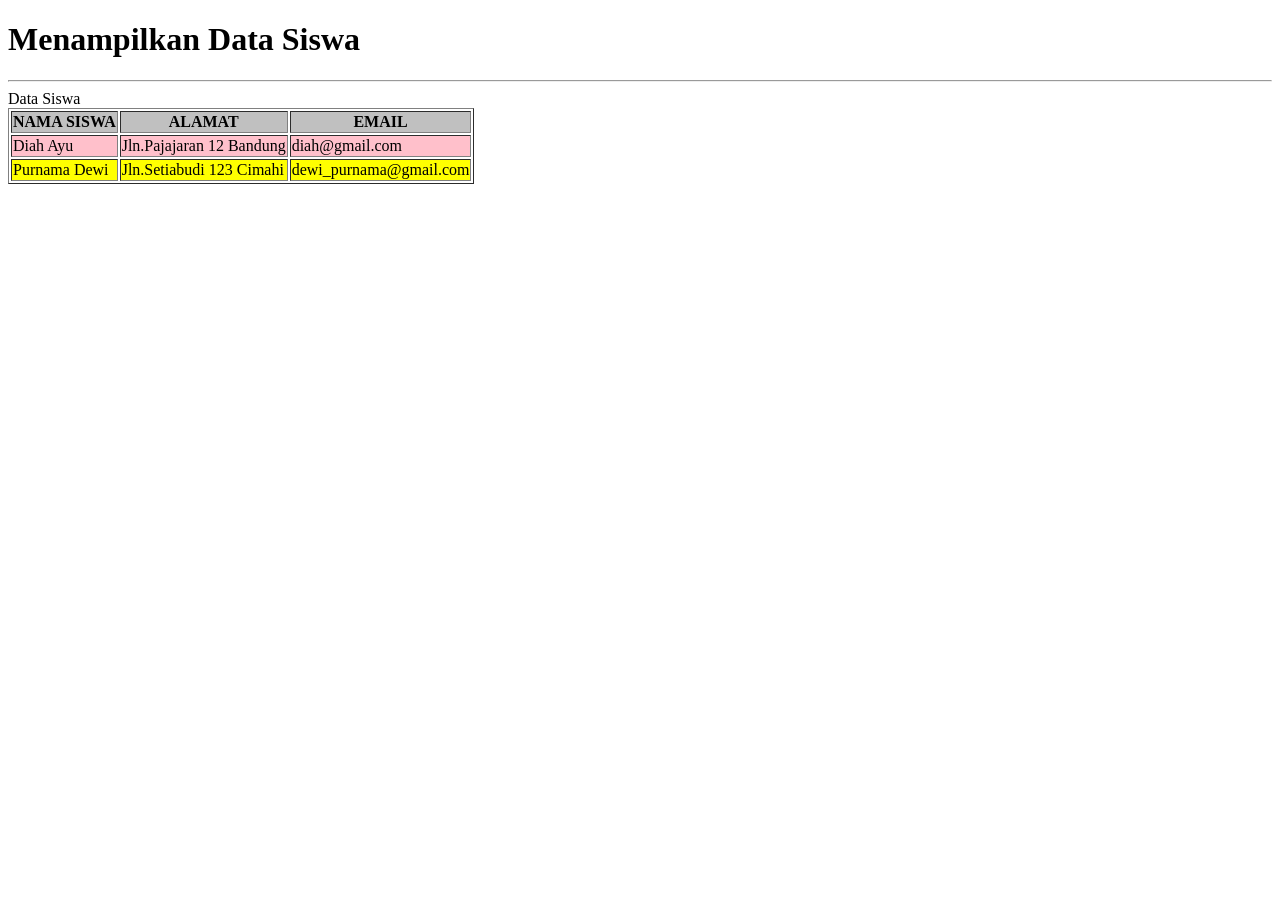
<file: tabel color.html>
<!DOCTYPE html>
<html>
<head>
<title>Penggunaan Color pada Tabel</title>
</head>
<body>
<h1>Menampilkan Data Siswa</h1>
<hr>
<caption> Data Siswa</caption>
<table border="1" >
<tr bgcolor=silver>
<th>NAMA SISWA</th>
<th>ALAMAT</th>
<th>EMAIL</th>
</tr>
<tr bgcolor=pink>
<td>Diah Ayu</td>
<td>Jln.Pajajaran 12 Bandung</td>
<td>diah@gmail.com</td>
</tr>
<tr bgcolor=yellow>
<td>Purnama Dewi</td>
<td>Jln.Setiabudi 123 Cimahi</td>
<td>dewi_purnama@gmail.com</td>
</tr>
</table>
</body>
</html>
</file>
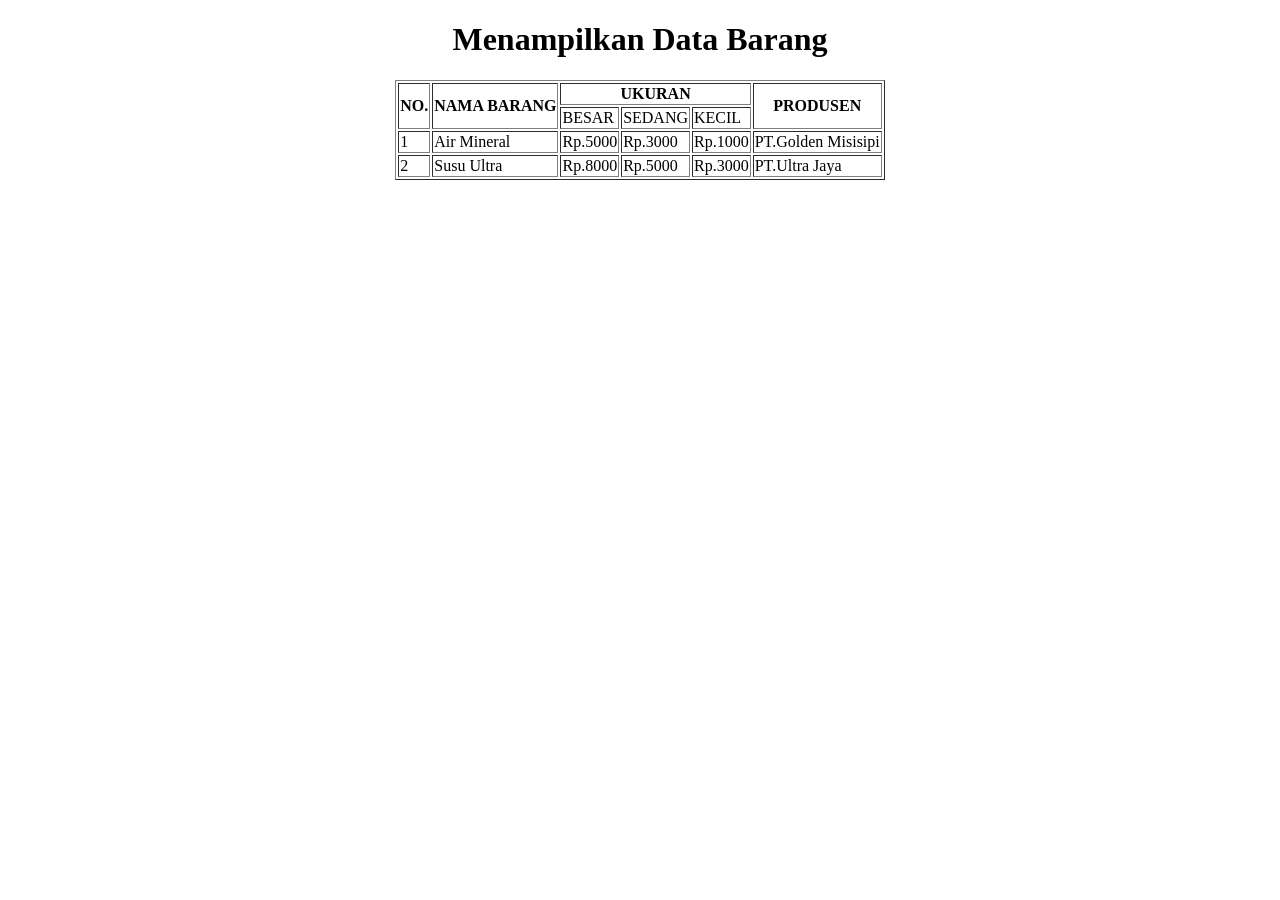
<file: tabel gabung.html>
<!DOCTYPE html>
<html>
<head>
<title>Penggunaan Tag colspan dan rowspan pada Tabel</title>
</head>
<body>
<center>
<h1>Menampilkan Data Barang</h1>
<table border="1">
<tr>
<th rowspan=2>NO.</th>
<th rowspan=2>NAMA BARANG </th>
<th colspan=3><center>UKURAN</th>
<th rowspan=2><center>PRODUSEN</th>
</tr>
<tr>
<td>BESAR</td>
<td>SEDANG</td>
<td>KECIL</td>
</tr>
<tr>
<td>1</td>
<td>Air Mineral</td>
<td>Rp.5000</td>
<td>Rp.3000</td>
<td>Rp.1000</td>
<td>PT.Golden Misisipi</td>
</tr>
<tr>
<td>2</td>
<td>Susu Ultra</td>
<td>Rp.8000</td>
<td>Rp.5000</td>
<td>Rp.3000</td>
<td>PT.Ultra Jaya</td>
</tr>
</table>
</body>
</html>
</file>
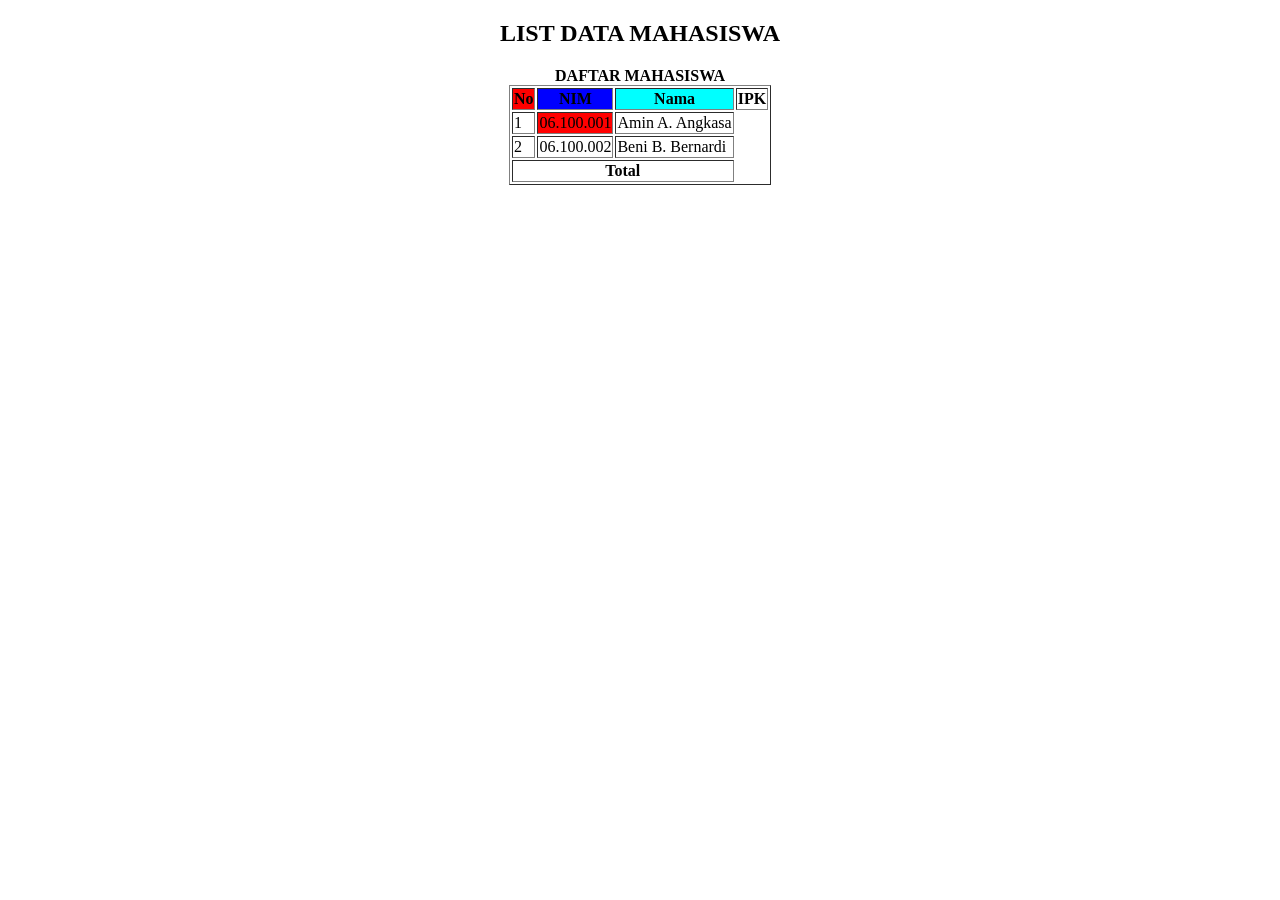
<file: tabel mahasiswa.html>
<!DOCTYPE HTML>
<html>
<head>
<title> Belajar Membuat Tabel </title>
</head>
<body>
<center>
<table border="1">
<caption align="top"> <b> DAFTAR MAHASISWA </b> </caption>
<!--<caption> <b> DAFTAR MAHASISWA </b> </caption>-->
<h2>LIST DATA MAHASISWA </h2>
<!--<tr bgcolor ="yellow">-->
<tr>
<th bgcolor="red">No</th>
<th bgcolor="blue">NIM</th>
<th bgcolor="cyan">Nama</th>
<th>IPK</th>
</tr>
<tr><td>1</td>
<td bgcolor="red">06.100.001</td>
<td>Amin A. Angkasa</td></tr>
<tr><td>2</td>
<td>06.100.002</td>
<td>Beni B. Bernardi</td>
</tr>
<th colspan="3">Total</th>
</table>
</body>
</html>
</file>
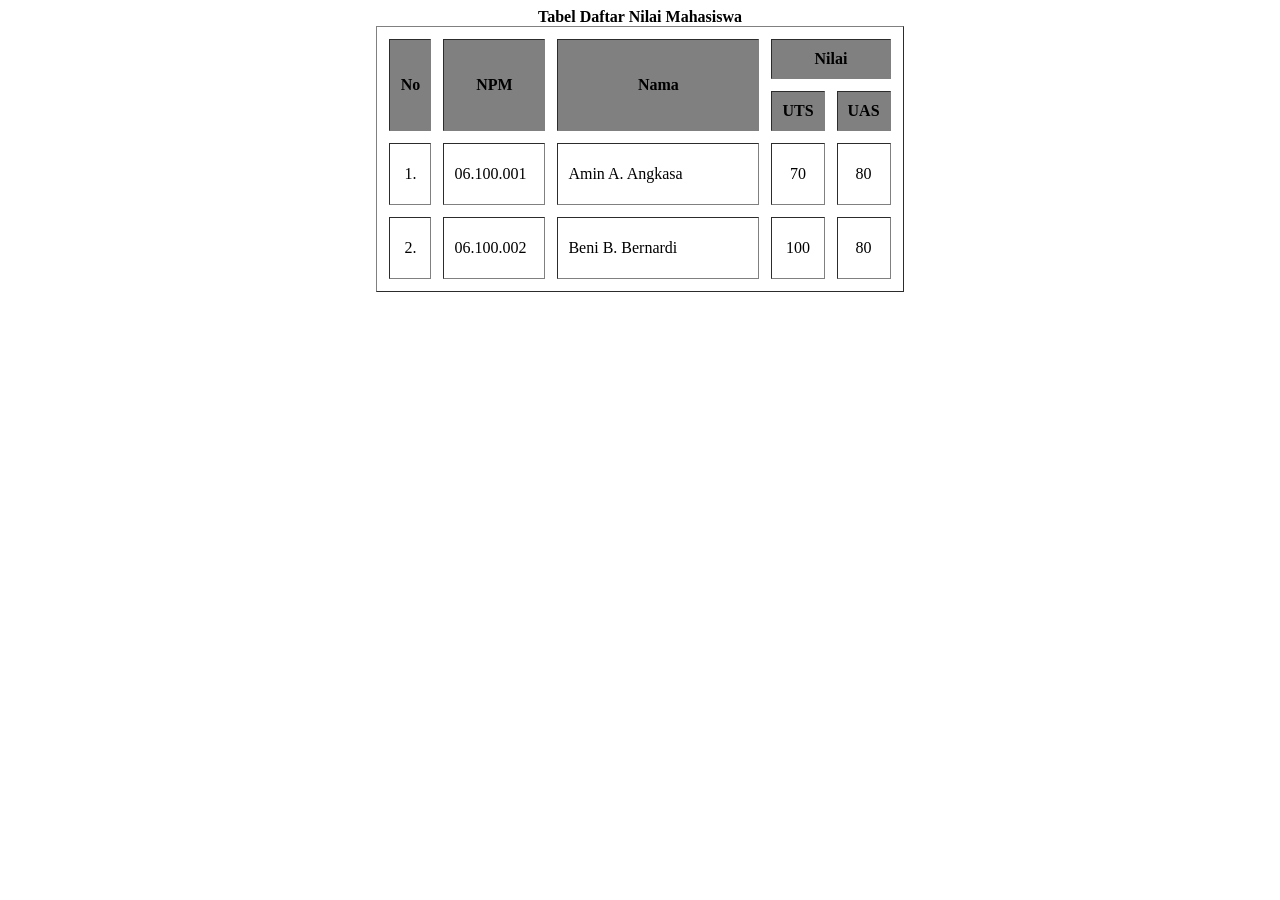
<file: table celpading.html>
<!DOCTYPE html>
<html>
<head>
<title>Penggunaan Tag Cellpadding Tabel</title>
</head>
<body>
<table border="1" bgcolor="white" align="center"cellpadding="10" cellspacing="12">
<caption align="top">
<b> Tabel Daftar Nilai Mahasiswa</b> </caption>
<tr bgcolor="gray"><th rowspan="2">No</th>
<th rowspan="2">NPM</th> <th rowspan="2">Nama</th> <th colspan="2">Nilai</th>
</tr>
<tr bgcolor="gray"><th>UTS</th> <th>UAS</th> </tr>
<tr><td align="center" width="20">1.</td>
<td align="left"  width="80" height="40">06.100.001</td>
<td align="left"  width="180" height="40">Amin A. Angkasa</td>
<td align="center" >70</td> <td align="center" >80</td>
</tr>
<tr><td align="center" width="20">2.</td>
<td  width="80" height="40">06.100.002</td>
<td  width="180" height="40">Beni B. Bernardi</td>
<td align="center" >100</td> <td align="center" >80</td>
</tr>
</table>
</body>
</html>
</file>
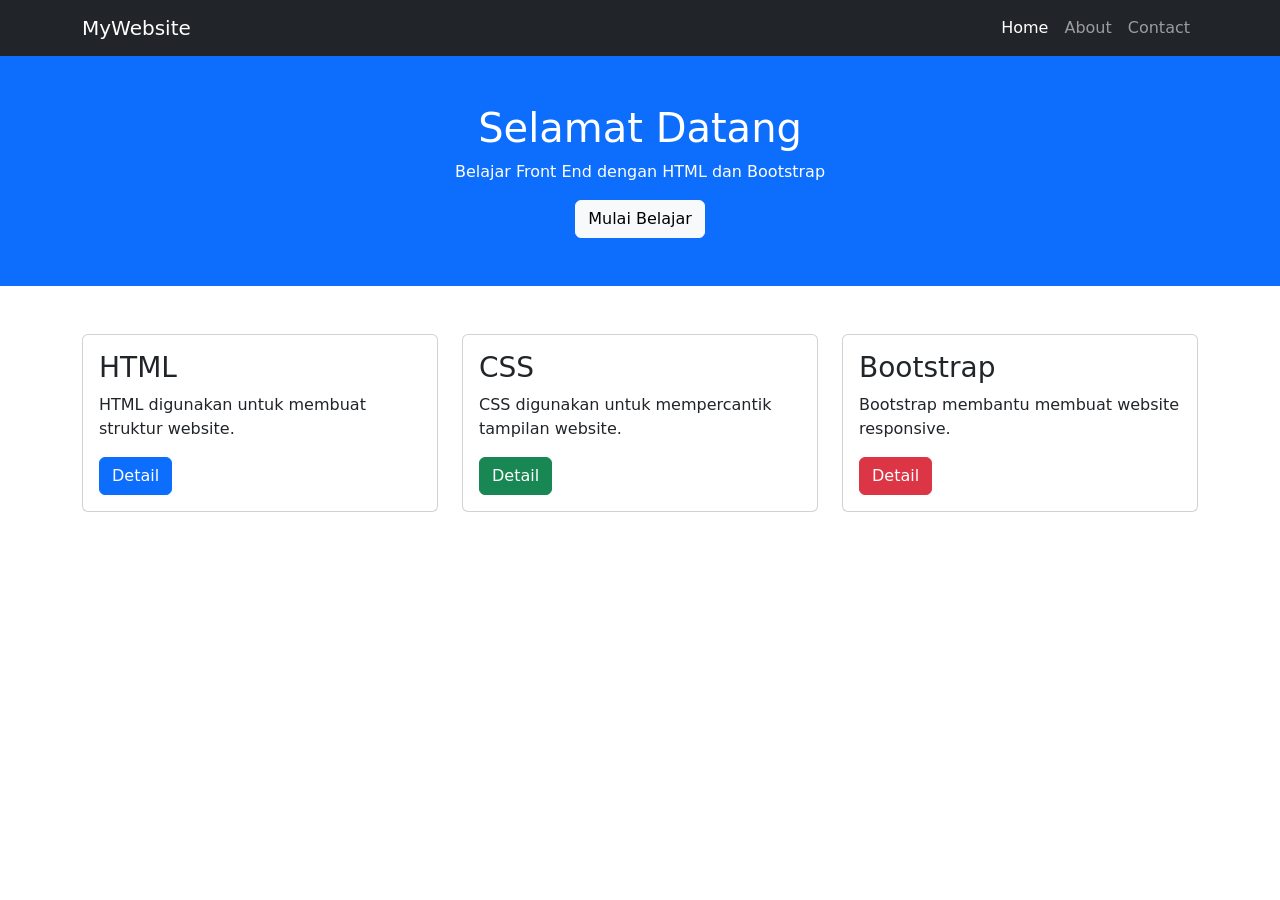
<file: with bootsrap online.html>
<!DOCTYPE html>
<html lang="id">
<head>
    <meta charset="UTF-8">
    <meta name="viewport" content="width=device-width, initial-scale=1.0">

    <title>Contoh Front End Bootstrap</title>

    <!-- Bootstrap CSS -->
    <link href="https://cdn.jsdelivr.net/npm/bootstrap@5.3.3/dist/css/bootstrap.min.css" rel="stylesheet">
</head>
<body>

    <!-- Navbar -->
    <nav class="navbar navbar-expand-lg navbar-dark bg-dark">
        <div class="container">
            <a class="navbar-brand" href="#">MyWebsite</a>

            <button class="navbar-toggler" type="button" data-bs-toggle="collapse" data-bs-target="#menu">
                <span class="navbar-toggler-icon"></span>
            </button>

            <div class="collapse navbar-collapse" id="menu">
                <ul class="navbar-nav ms-auto">
                    <li class="nav-item">
                        <a class="nav-link active" href="#">Home</a>
                    </li>

                    <li class="nav-item">
                        <a class="nav-link" href="#">About</a>
                    </li>

                    <li class="nav-item">
                        <a class="nav-link" href="#">Contact</a>
                    </li>
                </ul>
            </div>
        </div>
    </nav>

    <!-- Hero Section -->
    <section class="bg-primary text-white text-center p-5">
        <div class="container">
            <h1>Selamat Datang</h1>
            <p>Belajar Front End dengan HTML dan Bootstrap</p>

            <button class="btn btn-light">
                Mulai Belajar
            </button>
        </div>
    </section>

    <!-- Card Section -->
    <div class="container mt-5">
        <div class="row">

            <div class="col-md-4">
                <div class="card">
                    <div class="card-body">
                        <h3 class="card-title">HTML</h3>
                        <p class="card-text">
                            HTML digunakan untuk membuat struktur website.
                        </p>

                        <button class="btn btn-primary">
                            Detail
                        </button>
                    </div>
                </div>
            </div>

            <div class="col-md-4">
                <div class="card">
                    <div class="card-body">
                        <h3 class="card-title">CSS</h3>
                        <p class="card-text">
                            CSS digunakan untuk mempercantik tampilan website.
                        </p>

                        <button class="btn btn-success">
                            Detail
                        </button>
                    </div>
                </div>
            </div>

            <div class="col-md-4">
                <div class="card">
                    <div class="card-body">
                        <h3 class="card-title">Bootstrap</h3>
                        <p class="card-text">
                            Bootstrap membantu membuat website responsive.
                        </p>

                        <button class="btn btn-danger">
                            Detail
                        </button>
                    </div>
                </div>
            </div>

        </div>
    </div>

    <!-- Bootstrap JS -->
    <script src="https://cdn.jsdelivr.net/npm/bootstrap@5.3.3/dist/js/bootstrap.bundle.min.js"></script>

</body>
</html>
</file>
